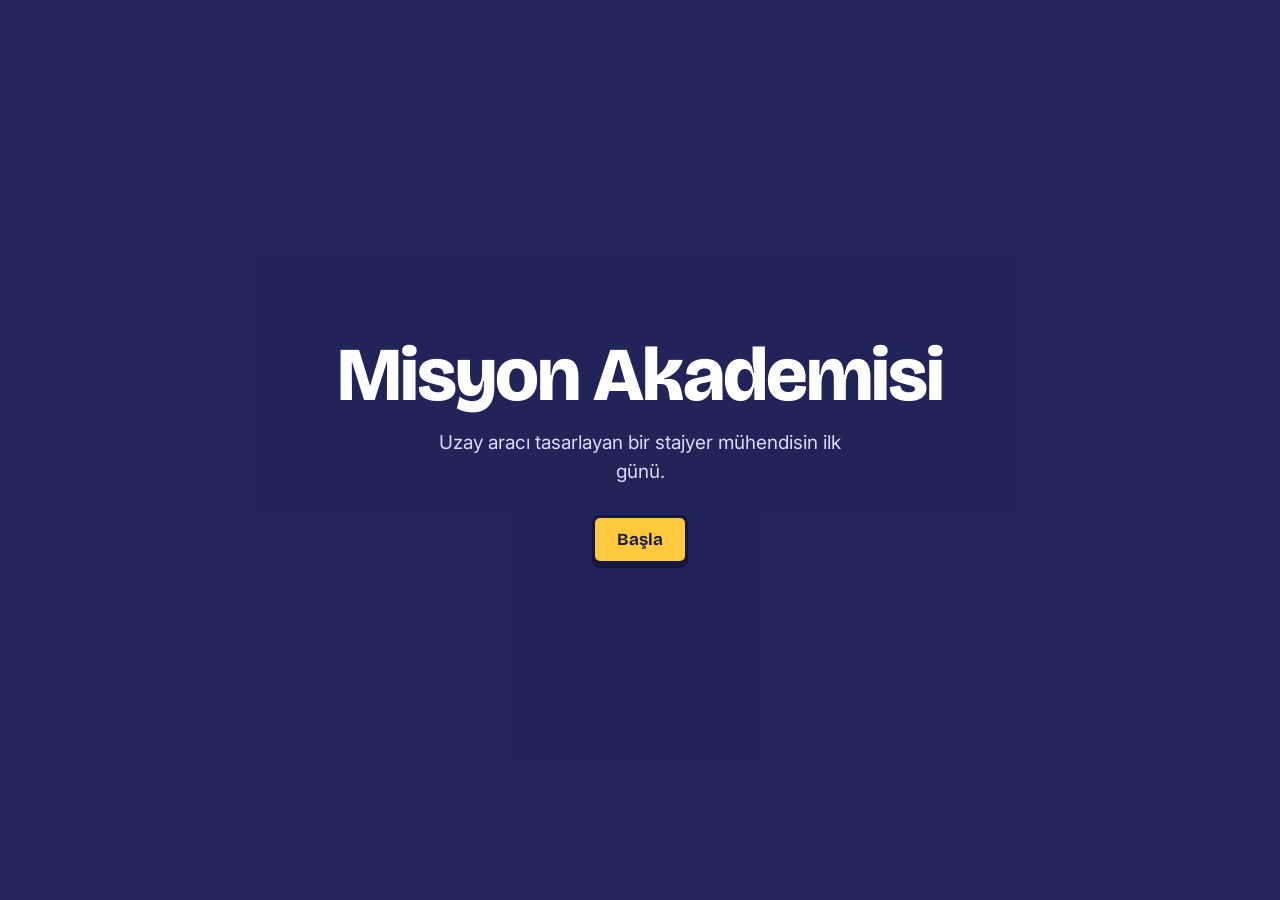
<file: index.html>
<!doctype html>
<html lang="tr">
<head>
<meta charset="utf-8">
<meta name="viewport" content="width=device-width, initial-scale=1">
<title>Misyon Akademisi</title>
<link rel="preconnect" href="https://fonts.googleapis.com">
<link rel="preconnect" href="https://fonts.gstatic.com" crossorigin>
<link href="https://fonts.googleapis.com/css2?family=Bricolage+Grotesque:opsz,wght@12..96,500..800&family=Inter:wght@400;500;600;700&display=swap" rel="stylesheet">
<link rel="stylesheet" href="css/style.css">
</head>
<body class="in-intro">

<header id="siteHeader">
  <div class="bar-in">
    <strong class="brand">Misyon Akademisi</strong>
    <span class="crumb">Görev 1: Öğrenci CubeSat'i</span>
  </div>
</header>

<!-- 1) GİRİŞ VİDEOSU -->
<section id="intro" class="screen active">
  <video id="introVideo" playsinline preload="auto" src="assets/intro.mp4"></video>

  <!-- Video dosyası yoksa gösterilen yedek -->
  <div id="introFallback" class="center hidden">
    <h1>Misyon Akademisi</h1>
    <p>Giriş videosu henüz eklenmedi.<br>assets/intro.mp4 dosyasını koy.</p>
  </div>

  <!-- Tarayıcı sesli oynatmayı tıklama olmadan engeller -->
  <div id="startOverlay" class="center">
    <h1>Misyon Akademisi</h1>
    <p>Uzay aracı tasarlayan bir stajyer mühendisin ilk günü.</p>
    <button id="startBtn" class="btn">Başla</button>
  </div>

  <button id="skipBtn" class="btn ghost skip hidden">Atla</button>
</section>

<!-- 2) GÖREV BRİFİNGİ -->
<section id="brief" class="screen">
  <div class="hero">
    <div class="wrap brief">
      <div class="brief-text">
        <h1>Öğrenci CubeSat'i</h1>
        <div class="bubble">
          <span class="badge">Prof.</span>
          <p id="dialogText"></p>
        </div>
        <div class="brief-actions"><button id="toDesign" class="btn sun">Tek başıma oyna</button><button id="toTeam" class="btn ghost">Takımla oyna</button></div>
      </div>
      <div id="craftBrief" class="craft assemble"></div>
    </div>
  </div>

  <div class="wrap">
    <div class="ticket">
      <h2>Görev kuralların</h2>
      <p class="rules">Bütçen <mark>3,2 milyon $</mark>. Uydun en fazla <mark>14 kg</mark> olabilir.
        En az <mark>40 bilim puanı</mark> topla ve <mark>6 ay</mark> dayansın.</p>
    </div>
  </div>
</section>

<!-- 2b) TAKIM LOBİSİ -->
<section id="team" class="screen">
  <div class="wrap">
    <h1>Takımla oyna</h1>
    <p class="lead">En fazla 4 kişi. Her rol uydunun bir bölümünü seçer ve gizli bir hedefi vardır. Hedefler birbiriyle çatışabilir, hepsini birden tutturmak için konuşmanız gerekir.</p>
    <p id="teamMsg" class="teammsg"></p>
    <div id="teamEntry">
      <label class="field"><span>Adın</span><input id="teamName" maxlength="20" placeholder="Takımda görünecek ad" autocomplete="off"></label>
      <div class="entry-grid">
        <div class="entry-box"><h3>Oda kur</h3><p>Bir kod alırsın, arkadaşların katılır.</p><button id="teamCreate" class="btn">Oda kur</button></div>
        <div class="entry-box"><h3>Odaya katıl</h3><label class="field"><span>Oda kodu</span><input id="teamCode" maxlength="6" placeholder="ABCDEF" autocomplete="off"></label><button id="teamJoin" class="btn">Katıl</button></div>
        <div class="entry-box"><h3>Aynı ekranda</h3><p>Tek cihazı sırayla devredin. İnternet gerekmez.</p><button id="teamLocal" class="btn ghost">Aynı ekranda başla</button></div>
      </div>
    </div>
    <div id="teamRoom" class="hidden"></div>
    <div class="actions"><button id="teamBack" class="btn ghost">Geri</button></div>
  </div>
</section>

<!-- 3) TASARIM ODASI -->
<section id="design" class="screen">
  <div class="wrap wide">
    <div class="design-head">
      <div>
        <h1>Tasarım odası</h1>
        <p class="lead">Seç, şemayı izle. Kaynakların bitmesin.</p>
      </div>
      <button id="backBrief" class="btn ghost">Brifinge dön</button>
    </div>
    <div id="teamBar" class="teambar hidden"></div>
    <div class="layout">
      <div id="options"></div>
      <aside id="rail">
        <div id="craftDesign" class="craft"></div>
        <div id="side"></div>
        <div id="teamPanel" class="hidden"></div>
      </aside>
    </div>
  </div>
</section>

<!-- 4) FIRLATMA VE GÖREV -->
<section id="flight" class="screen">
  <div class="wrap wide">
    <div class="design-head">
      <div>
        <h1 id="flightTitle">Fırlatma</h1>
        <p class="lead" id="flightStatus"></p>
      </div>
      <div class="head-actions">
        <button id="skipFlight" class="btn ghost">Atla</button>
        <button id="flightBack" class="btn ghost">Tasarıma dön</button>
      </div>
    </div>
    <div class="flight-grid">
      <div class="flight-left">
        <div id="launchStage" class="craft launch"></div>
        <div id="craftFlight" class="craft hidden"></div>
      </div>
      <ol id="flightLog" class="flightlog"></ol>
    </div>
    <section id="report" class="report hidden"></section>
  </div>
</section>

<footer id="siteFooter">NASA Space Apps Challenge 2026 için yapıldı.</footer>

<script src="js/data.js"></script>
<script src="js/design.js"></script>
<script src="js/craft.js"></script>
<script src="js/sim.js"></script>
<script src="js/team.js"></script>
<script src="js/app.js"></script>
</body>
</html>
</file>
<file: css/style.css>
/* Orta tonlu, ergen tarzı oyun dili: indigo zemin, açık ve okunaklı kartlar, vurgu olarak yumuşak hardal ve mor.
   Başlık yazısı Bricolage Grotesque + metin Inter (çocuksu durmasın diye). Kalın çerçeve ve alta düşen gölge ile "basılabilir" öğeler.
   Önceki sürümler: versions/v1-oyunsu-neseli (parlak), siyah-mor sürüm beğenilmedi (çok koyu). */
:root{
  --page:#33367F; --band:#262A66; --edge:#15173F;
  --card:#F1F2FF; --card2:#E0E2FA; --ink:#1B1D4B; --muted:#5A5D91; --muted-l:#BFC2F0;
  --mustard:#FFC83D; --mustard-dark:#B8860B; --violet:#7C5CFF; --violet-dark:#4D36B8;
  --bad:#D93B45; --ok:#1B8A57;
  --display:"Bricolage Grotesque","Segoe UI",system-ui,sans-serif; --body:"Inter","Segoe UI",system-ui,sans-serif;
  --lift:0 4px 0 var(--edge);
}
*{box-sizing:border-box}
html,body{margin:0;min-height:100%}
body{background:var(--page);color:#fff;font-family:var(--body);font-size:17px;line-height:1.55;
  display:flex;flex-direction:column;min-height:100vh}
h1,h2,h3{margin:0;font-family:var(--display);font-weight:800;line-height:1.05;letter-spacing:-.025em}
h1{font-size:clamp(40px,6.4vw,76px)}
h2{font-size:28px}
h3{font-size:28px}
p{margin:0}

/* Üst çubuk */
#siteHeader{background:var(--band);border-bottom:3px solid var(--edge)}
.bar-in{max-width:1180px;margin:0 auto;padding:0 20px;height:60px;display:flex;align-items:center;justify-content:space-between;gap:12px}
.brand{font-family:var(--display);font-size:21px;font-weight:800;color:var(--mustard)}
.crumb{color:var(--muted-l);font-weight:600;font-size:15px}
#siteFooter{margin-top:auto;padding:28px 20px;font-size:14px;color:var(--muted-l);text-align:center}
body.in-intro #siteHeader,body.in-intro #siteFooter{display:none}

.screen{display:none;flex:1}
.screen.active{display:block}
.hidden{display:none!important}
.wrap{max-width:1180px;margin:0 auto;padding:44px 20px 64px}

/* Giriş (video üstünde) */
#intro{background:#000;color:#fff;position:relative;min-height:100vh}
#introVideo{position:absolute;inset:0;width:100%;height:100%;object-fit:contain;background:#000}
.center{position:absolute;inset:0;display:flex;flex-direction:column;align-items:center;justify-content:center;
  text-align:center;padding:20px;background:rgba(38,42,102,.88)}
.center h1{margin-bottom:12px}
.center p{margin-bottom:28px;color:#DADCFA;max-width:440px;font-size:19px}
.skip{position:absolute;right:16px;bottom:16px}

/* Butonlar */
.btn{background:var(--mustard);color:var(--ink);border:3px solid var(--edge);border-radius:8px;padding:11px 22px;font-family:var(--display);
  font-size:17px;font-weight:700;cursor:pointer;box-shadow:var(--lift);transition:transform .12s,box-shadow .12s}
.btn:hover{transform:translateY(-2px);box-shadow:0 6px 0 var(--edge)}
.btn:active{transform:translateY(4px);box-shadow:0 0 0 var(--edge)}
.btn.ghost{background:transparent;color:#fff;border-color:rgba(255,255,255,.55);box-shadow:0 4px 0 rgba(21,23,63,.55)}
.btn.ghost:hover{background:rgba(255,255,255,.1);border-color:#fff;box-shadow:0 6px 0 rgba(21,23,63,.55)}
.btn[disabled]{opacity:.45;cursor:not-allowed;transform:none}

/* Brifing */
.hero{background:var(--band);border-bottom:3px solid var(--edge)}
.brief{display:grid;grid-template-columns:minmax(0,1fr) minmax(0,1.05fr);gap:48px;align-items:center;padding-top:48px;padding-bottom:56px}
.brief h1{margin-bottom:28px}
.bubble{position:relative;display:flex;gap:14px;align-items:flex-start;background:var(--card);color:var(--ink);
  border:3px solid var(--edge);border-radius:12px;box-shadow:var(--lift);padding:18px 20px;margin-bottom:28px}
.bubble::before{content:"";position:absolute;left:34px;top:-14px;width:22px;height:22px;background:var(--card);
  border-left:3px solid var(--edge);border-top:3px solid var(--edge);transform:rotate(45deg)}
.badge{flex:none;background:var(--violet);color:#fff;border-radius:10px;padding:4px 12px;font-family:var(--display);font-weight:700;font-size:16px}
.bubble p{min-height:6em;font-size:17px;font-weight:500;line-height:1.6}
.ticket{background:var(--card);color:var(--ink);border:3px solid var(--edge);border-radius:12px;box-shadow:var(--lift);padding:26px 28px;max-width:760px}
.ticket h2{margin-bottom:12px}
.rules{font-size:20px;line-height:1.7;font-weight:500}
.rules mark{background:none;color:var(--ink);font-weight:800;box-shadow:inset 0 -.5em 0 var(--mustard)}

/* Uydu şeması: akşam gökyüzü, Dünya'nın kıyısı ve soluk bir ay */
.craft{border:3px solid var(--edge);border-radius:12px;box-shadow:var(--lift);padding:16px 16px 12px;
  background:radial-gradient(circle at 88% 16%,#F4F3FF 0 22px,transparent 23px),
             radial-gradient(1.5px 1.5px at 12% 22%,#fff,transparent),radial-gradient(1px 1px at 30% 12%,#e2e3ff,transparent),
             radial-gradient(1.5px 1.5px at 52% 30%,#fff,transparent),radial-gradient(1px 1px at 70% 16%,#e2e3ff,transparent),
             radial-gradient(1px 1px at 22% 48%,#fff,transparent),radial-gradient(1.5px 1.5px at 92% 52%,#fff,transparent),
             radial-gradient(ellipse 165% 46% at 50% 124%,#2E9BC4 0 98%,transparent 100%),
             radial-gradient(ellipse 168% 50% at 50% 126%,#7FD6E6 0 98%,transparent 100%),
             linear-gradient(#5E63D2,#3B3F9E)}
.craft svg{display:block;width:100%;height:auto}
.craft-cap{margin-top:6px;font-weight:700;font-size:15px;min-height:2.9em;background:rgba(27,29,75,.88);color:#fff;border-radius:10px;padding:4px 10px}
.craft .body{fill:var(--card);stroke:var(--edge);stroke-width:3}
.craft .panel{stroke:var(--edge);stroke-width:3}
.craft .panel.bad{stroke:var(--bad);stroke-width:5}
.craft .ant{fill:none;stroke:#fff;stroke-width:3;stroke-linecap:round}
.craft .ant circle{fill:var(--mustard)}
.craft .adcs{fill:none;stroke:var(--edge);stroke-width:2.5}
.craft .bat{fill:var(--mustard);stroke:var(--edge);stroke-width:3}
.craft .chip rect{fill:var(--edge);rx:4}
.craft .chip text{fill:var(--mustard);font-size:9px;font-weight:800;font-family:var(--body)}
.craft .chip.over rect{fill:var(--bad)}
.craft .chip.over text{fill:#fff}
.craft .dim{fill:#fff;font-size:12px;font-weight:700;font-family:var(--body)}
.craft .dimline{stroke:#fff;stroke-width:1.5}
/* seçim değiştikçe parçalar kayarak/belirerek yer değiştirir */
.craft [data-p]{transition:opacity .35s ease,transform .35s ease,x .35s ease,y .35s ease,width .35s ease,height .35s ease}
.craft [data-p="ins"],.craft [data-p="dim"],.craft [data-p="dimline"]{transition:none}
/* sayfadaki tek açılış anı: brifingte parçalar sırayla belirir */
@keyframes appear{from{opacity:0}to{opacity:1}}
.assemble [data-p="body"]{animation:appear .5s ease backwards}
.assemble [data-p="pl"],.assemble [data-p="pr"]{animation:appear .5s ease .35s backwards}
.assemble [data-p="uhf"],.assemble [data-p="amag"],.assemble [data-p="bat"]{animation:appear .5s ease .7s backwards}
.assemble [data-p="dim"],.assemble [data-p="dimline"]{animation:appear .5s ease 1s backwards}

/* Tasarım odası */
.design-head{display:flex;justify-content:space-between;align-items:flex-end;gap:16px;flex-wrap:wrap;margin-bottom:30px}
.lead{margin-top:10px;color:var(--muted-l);font-size:18px;font-weight:500}
.layout{display:grid;grid-template-columns:minmax(0,1fr) 390px;gap:40px;align-items:start}

.stages{display:flex;gap:10px;margin-bottom:20px;overflow-x:auto;padding:2px 2px 8px;scrollbar-width:none}
.stages::-webkit-scrollbar{display:none}
.step{flex:none;background:var(--card);border:3px solid var(--edge);border-radius:8px;padding:9px 20px;font-family:var(--display);font-size:18px;
  font-weight:700;color:var(--ink);cursor:pointer;box-shadow:var(--lift);transition:transform .12s,box-shadow .12s}
.step:hover{transform:translateY(-2px);box-shadow:0 6px 0 var(--edge)}
.step.cur{background:var(--violet);color:#fff}
.stage-intro{max-width:60ch;margin-bottom:26px;font-size:17px;color:var(--muted-l);font-weight:500}
.group{margin-bottom:34px}
.help{margin:6px 0 16px;color:var(--muted-l);max-width:62ch}

/* Seçenekler: geniş yatay satırlar. Solda ad ve açıklama, sağda hizalı değerler */
.cards{display:flex;flex-direction:column;gap:10px}
.card{display:grid;grid-template-columns:minmax(0,1fr) auto;gap:8px 28px;align-items:center;text-align:left;background:var(--card);color:var(--ink);
  border:2px solid var(--edge);border-left:8px solid var(--card2);border-radius:8px;padding:14px 18px;font:inherit;cursor:pointer;position:relative;
  transition:background .12s,border-color .12s,transform .12s}
.card:hover{border-left-color:var(--violet);transform:translateX(3px)}
.card .main{display:flex;flex-direction:column;gap:3px;min-width:0}
.card b{font-family:var(--display);font-size:20px;font-weight:700;line-height:1.2;letter-spacing:-.01em}
.card em{font-style:normal;font-size:14px;color:var(--muted);font-weight:500}
.card .stats{display:flex;gap:22px;justify-content:flex-end;flex-wrap:wrap}
.card .stat{display:flex;flex-direction:column;align-items:flex-end;min-width:54px}
.card .stat strong{font-size:16px;font-weight:700;font-variant-numeric:tabular-nums;white-space:nowrap}
.card .stat u{text-decoration:none;font-size:12px;font-weight:500;color:var(--muted)}
.card .stat small{font-size:12px;color:var(--muted);font-weight:500}
.card.sel{background:#FFF0C2;border-left-color:var(--mustard)}
.card.sel::after{content:"Seçili";position:absolute;top:-10px;right:14px;background:var(--mustard);color:var(--ink);border:2px solid var(--edge);
  border-radius:6px;padding:0 8px;font-size:12px;font-weight:700;line-height:18px}
.nav{display:flex;justify-content:space-between;align-items:center;gap:12px;margin-top:6px}
.hint{color:var(--muted-l);font-size:15px;font-weight:500}

/* Sağ ray */
#rail{position:sticky;top:16px;max-height:calc(100vh - 32px);overflow:auto;display:flex;flex-direction:column;gap:22px;padding:4px 6px 10px 2px}
#side{background:var(--card);color:var(--ink);border:3px solid var(--edge);border-radius:12px;box-shadow:var(--lift);padding:20px}
#side h3{font-size:22px;margin-bottom:14px}
#side h3.mt{margin-top:24px}
.bar{margin-bottom:14px}
.bar-top{display:flex;justify-content:space-between;gap:8px;font-size:15px;margin-bottom:5px;font-weight:700}
.bar-top span{color:var(--muted)}
.bar-top b{font-weight:800}
.bar-top .bad{color:var(--bad)}
.track{height:14px;background:var(--card2);border:2px solid var(--edge);border-radius:999px;overflow:hidden}
.fill{height:100%;background:var(--violet);border-radius:999px}
.fill.over{background:var(--bad)}
.checks{list-style:none;margin:0 0 18px;padding:0}
.checks li{padding:9px 0;border-bottom:2px dashed #C3C6EE;font-size:15px}
.checks li:last-child{border-bottom:0}
.ck{display:flex;justify-content:space-between;gap:8px;font-weight:800}
.ck b{font-size:14px;font-weight:800}
.checks li.ok .ck b{color:var(--ok)}
.checks li.no .ck b{color:var(--bad)}
.checks li small{color:var(--muted);font-size:14px;font-weight:600}
.checks li p{margin-top:5px;font-size:14px;color:var(--bad);font-weight:700}
.review{margin-top:14px;padding:12px 14px;font-size:15px;border:3px solid var(--edge);border-radius:8px;font-weight:600}
.review p{margin-top:4px;font-weight:600}
.review.good{background:#D6F3E4}
.review.badr{background:#FFDCDD}
#side .btn{width:100%}

:focus-visible{outline:3px solid var(--mustard);outline-offset:3px}
#side :focus-visible,.card:focus-visible,.step:focus-visible{outline-color:var(--violet)}
@media(max-width:960px){
  .brief{grid-template-columns:minmax(0,1fr);gap:30px}
  .layout{grid-template-columns:minmax(0,1fr);gap:28px}
  #rail{position:static;max-height:none;overflow:visible}
}
@media(max-width:700px){.card{grid-template-columns:minmax(0,1fr)}.card .stats{justify-content:flex-start}.card .stat{align-items:flex-start}}
@media(max-width:520px){.wrap{padding:28px 16px 44px}.crumb{display:none}.brief{padding-top:32px}}
@media(prefers-reduced-motion:reduce){*{animation:none!important;transition:none!important}}

/* ===== Fırlatma, görev günlüğü ve rapor ===== */
.head-actions{display:flex;gap:10px;flex-wrap:wrap}
.flight-grid{display:grid;grid-template-columns:minmax(0,1fr) minmax(0,1fr);gap:32px;align-items:start}
.flight-left{position:sticky;top:16px}
.launch{padding:12px}
.launch svg{display:block;width:100%;height:auto}
.launch .pad rect{fill:var(--edge)}
.launch .rocket{transform-box:fill-box}
.launch .flame{opacity:0}
.launch.lift .flame{opacity:1;animation:flick .12s infinite alternate}
.launch.lift .rocket{animation:lift 3s cubic-bezier(.55,0,.95,.55) forwards}
.launch .smoke circle{fill:#E8EAFB;opacity:0;transform-box:fill-box;transform-origin:center}
.launch.lift .smoke circle{animation:puff 3s ease-out forwards}
.launch.lift .smoke circle:nth-child(2){animation-delay:.15s}
.launch.lift .smoke circle:nth-child(3){animation-delay:.3s}
@keyframes lift{from{transform:translateY(0)}to{transform:translateY(-330px)}}
@keyframes flick{from{transform:scaleY(.82)}to{transform:scaleY(1.15)}}
@keyframes puff{0%{opacity:.9;transform:scale(.4)}100%{opacity:0;transform:scale(3.2)}}

.flightlog{list-style:none;margin:0;padding:6px 20px;background:var(--card);color:var(--ink);border:3px solid var(--edge);border-radius:12px;box-shadow:var(--lift);min-height:120px}
.flightlog:empty{display:none}
.flightlog li{padding:14px 0 14px 14px;border-bottom:2px dashed #C3C6EE;border-left:5px solid var(--violet);margin:10px 0;border-radius:2px}
.flightlog li:last-child{border-bottom:0}
.flightlog li.warn{border-left-color:var(--mustard)}
.flightlog li.no{border-left-color:var(--bad)}
.flightlog .ml{display:flex;justify-content:space-between;gap:10px;font-family:var(--display);font-weight:700}
.flightlog .ml span{font-family:var(--body);font-weight:600;font-size:14px;color:var(--muted)}
.flightlog p{margin:2px 0 0;font-size:15px}
.flightlog .ev{margin-top:8px;padding:10px 12px;background:var(--card2);border-radius:8px}
.flightlog .ev em{font-style:normal;font-weight:700;font-size:14px}
.flightlog .ev p{font-size:14px}

.report{margin-top:36px;background:var(--card);color:var(--ink);border:3px solid var(--edge);border-radius:12px;box-shadow:var(--lift);padding:28px 30px}
.report h2{font-size:30px;margin-bottom:16px}
.report h3{font-size:20px;margin:26px 0 10px}
.verdict{display:flex;flex-wrap:wrap;gap:6px 16px;align-items:baseline;padding:14px 16px;border:3px solid var(--edge);border-radius:8px}
.verdict b{font-family:var(--display);font-size:22px}
.verdict.good{background:#D6F3E4}
.verdict.badr{background:#FFDCDD}
.scores{display:grid;grid-template-columns:repeat(3,minmax(0,1fr));gap:18px;margin-top:20px}
.sc-top{display:flex;justify-content:space-between;font-weight:700;margin-bottom:5px}
.why,.tips{margin:0;padding:0;list-style:none}
.why li{padding:10px 0 10px 14px;border-left:5px solid var(--violet);margin-bottom:10px;background:var(--card2);border-radius:2px}
.why li.no{border-left-color:var(--bad)}
.why li p,.tips li{font-size:15px}
.why li b{font-size:15px}
.tips li{padding:6px 0 6px 16px;position:relative}
.tips li::before{content:"";position:absolute;left:0;top:14px;width:8px;height:8px;background:var(--mustard);border:2px solid var(--edge)}
.similar{margin-top:18px;padding:12px 14px;background:var(--card2);border-radius:8px}
.mentor{margin-top:18px;font-size:17px}
.mentor b{background:var(--violet);color:#fff;border-radius:8px;padding:2px 10px;margin-right:6px;font-family:var(--display);font-size:14px}
.actions{display:flex;gap:12px;flex-wrap:wrap;margin-top:26px}
.report .btn.ghost{color:var(--ink);border-color:var(--edge);background:transparent;box-shadow:0 4px 0 var(--edge)}
.report .btn.ghost:hover{background:var(--card2)}
@media(max-width:960px){.flight-grid{grid-template-columns:minmax(0,1fr)}.flight-left{position:static}.scores{grid-template-columns:minmax(0,1fr)}}
@media(max-width:520px){.report{padding:20px 18px}}

.flight-grid.solo{grid-template-columns:minmax(0,1fr)}
.flight-grid.solo .flight-left{position:static}
.flight-grid.solo .launch svg{max-height:62vh}

/* ===== Takım modu ===== */
.brief-actions{display:flex;gap:12px;flex-wrap:wrap}
.field{display:flex;flex-direction:column;gap:6px;font-weight:600;margin-bottom:16px}
.field span{font-size:15px;color:var(--muted-l)}
.field input{font:inherit;font-size:17px;padding:11px 14px;border:3px solid var(--edge);border-radius:8px;background:var(--card);color:var(--ink);max-width:340px}
.field input:focus-visible{outline:3px solid var(--mustard)}
.teammsg{min-height:1.5em;margin:6px 0 14px;font-weight:600;color:var(--mustard)}
.teammsg.err{color:#FFB3B8}
.entry-grid{display:grid;grid-template-columns:repeat(3,minmax(0,1fr));gap:18px;margin-top:6px}
.entry-box{background:var(--card);color:var(--ink);border:3px solid var(--edge);border-radius:12px;box-shadow:var(--lift);padding:20px;display:flex;flex-direction:column;gap:10px;align-items:flex-start}
.entry-box h3{font-size:22px}
.entry-box p{font-size:15px;color:var(--muted)}
.entry-box .field{margin:0}
.entry-box .field input{max-width:100%;width:100%}
.entry-box .field span{color:var(--muted)}
.entry-box .btn.ghost{color:var(--ink);border-color:var(--edge);background:transparent;box-shadow:0 4px 0 var(--edge)}
.roomcode{display:flex;flex-direction:column;gap:4px;margin:6px 0 22px}
.roomcode span{font-size:15px;color:var(--muted-l)}
.roomcode b{font-family:var(--display);font-size:56px;letter-spacing:.12em;color:var(--mustard);line-height:1}
.roomcode small{color:var(--muted-l);font-size:15px}
#teamRoom h3{margin:18px 0 10px;font-size:22px}
.players{list-style:none;margin:0 0 6px;padding:0;display:flex;gap:10px;flex-wrap:wrap}
.players li{background:var(--card);color:var(--ink);border:3px solid var(--edge);border-radius:8px;padding:6px 14px;font-weight:600}
.rolegrid{display:grid;grid-template-columns:repeat(auto-fill,minmax(250px,1fr));gap:16px}
.rolecard{background:var(--card);color:var(--ink);border:3px solid var(--edge);border-radius:12px;padding:18px;display:flex;flex-direction:column;gap:8px;align-items:flex-start}
.rolecard.mine{background:#FFF0C2}
.rolecard b{font-family:var(--display);font-size:20px}
.rolecard p{font-size:15px}
.rolecard .rg{color:var(--muted);font-size:14px}
.rolecard .goal{font-weight:700;background:var(--card2);padding:8px 10px;border-radius:8px}
.rolecard .taken{font-weight:700;color:var(--violet)}
#teamStart{margin-top:24px}
#teamRoom .hint{margin-top:14px}

.teambar{display:flex;gap:10px;flex-wrap:wrap;align-items:center;margin:-6px 0 22px}
.teamnote{font-weight:600;color:var(--muted-l)}
.chip{display:flex;flex-direction:column;background:var(--card);color:var(--ink);border:3px solid var(--edge);border-radius:8px;padding:6px 14px;font:inherit;text-align:left}
.chip b{font-size:15px;font-family:var(--display)}
.chip small{font-size:13px;color:var(--muted)}
.chip.mine{background:var(--mustard)}
.chip.mine small{color:#4a3a05}
button.chip{cursor:pointer;box-shadow:var(--lift)}
button.chip:hover{transform:translateY(-2px)}

.group .owner{margin:4px 0 4px;font-size:15px;font-weight:600;color:var(--mustard)}
.group .owner.locked{color:var(--muted-l)}
.card[data-locked]{opacity:.55;cursor:not-allowed}
.card[data-locked]:hover{transform:none;border-left-color:var(--card2)}

#teamPanel{display:flex;flex-direction:column;gap:18px}
.goalcard{background:var(--card);color:var(--ink);border:3px solid var(--edge);border-radius:12px;box-shadow:var(--lift);padding:16px 18px;border-left-width:8px}
.goalcard.ok{border-left-color:var(--ok)}
.goalcard.no{border-left-color:var(--bad)}
.goalcard b{font-family:var(--display)}
.goalcard p{margin:4px 0 6px;font-size:15px}
.goalcard span{font-weight:700;font-size:14px}
.goalcard.ok span{color:var(--ok)}
.goalcard.no span{color:var(--bad)}
.chat{background:var(--card);color:var(--ink);border:3px solid var(--edge);border-radius:12px;box-shadow:var(--lift);padding:16px 18px}
.chat h3{font-size:18px;margin-bottom:10px}
.chat ul{list-style:none;margin:0 0 12px;padding:0;max-height:200px;overflow:auto;font-size:15px}
.chat li{padding:4px 0}
.chat form{display:flex;gap:8px}
.chat input{flex:1;min-width:0;font:inherit;padding:8px 12px;border:3px solid var(--edge);border-radius:8px;background:#fff;color:var(--ink)}
.chat .btn{padding:8px 16px;font-size:14px}

.teamgoals{margin:0;padding:0;list-style:none}
.teamgoals li{padding:10px 0 10px 14px;border-left:5px solid var(--ok);margin-bottom:10px;background:var(--card2);border-radius:2px}
.teamgoals li.no{border-left-color:var(--bad)}
.teamgoals li b{font-size:15px}
.teamgoals li p{font-size:15px}

@media(max-width:960px){.entry-grid{grid-template-columns:minmax(0,1fr)}.roomcode b{font-size:44px}}
</file>
